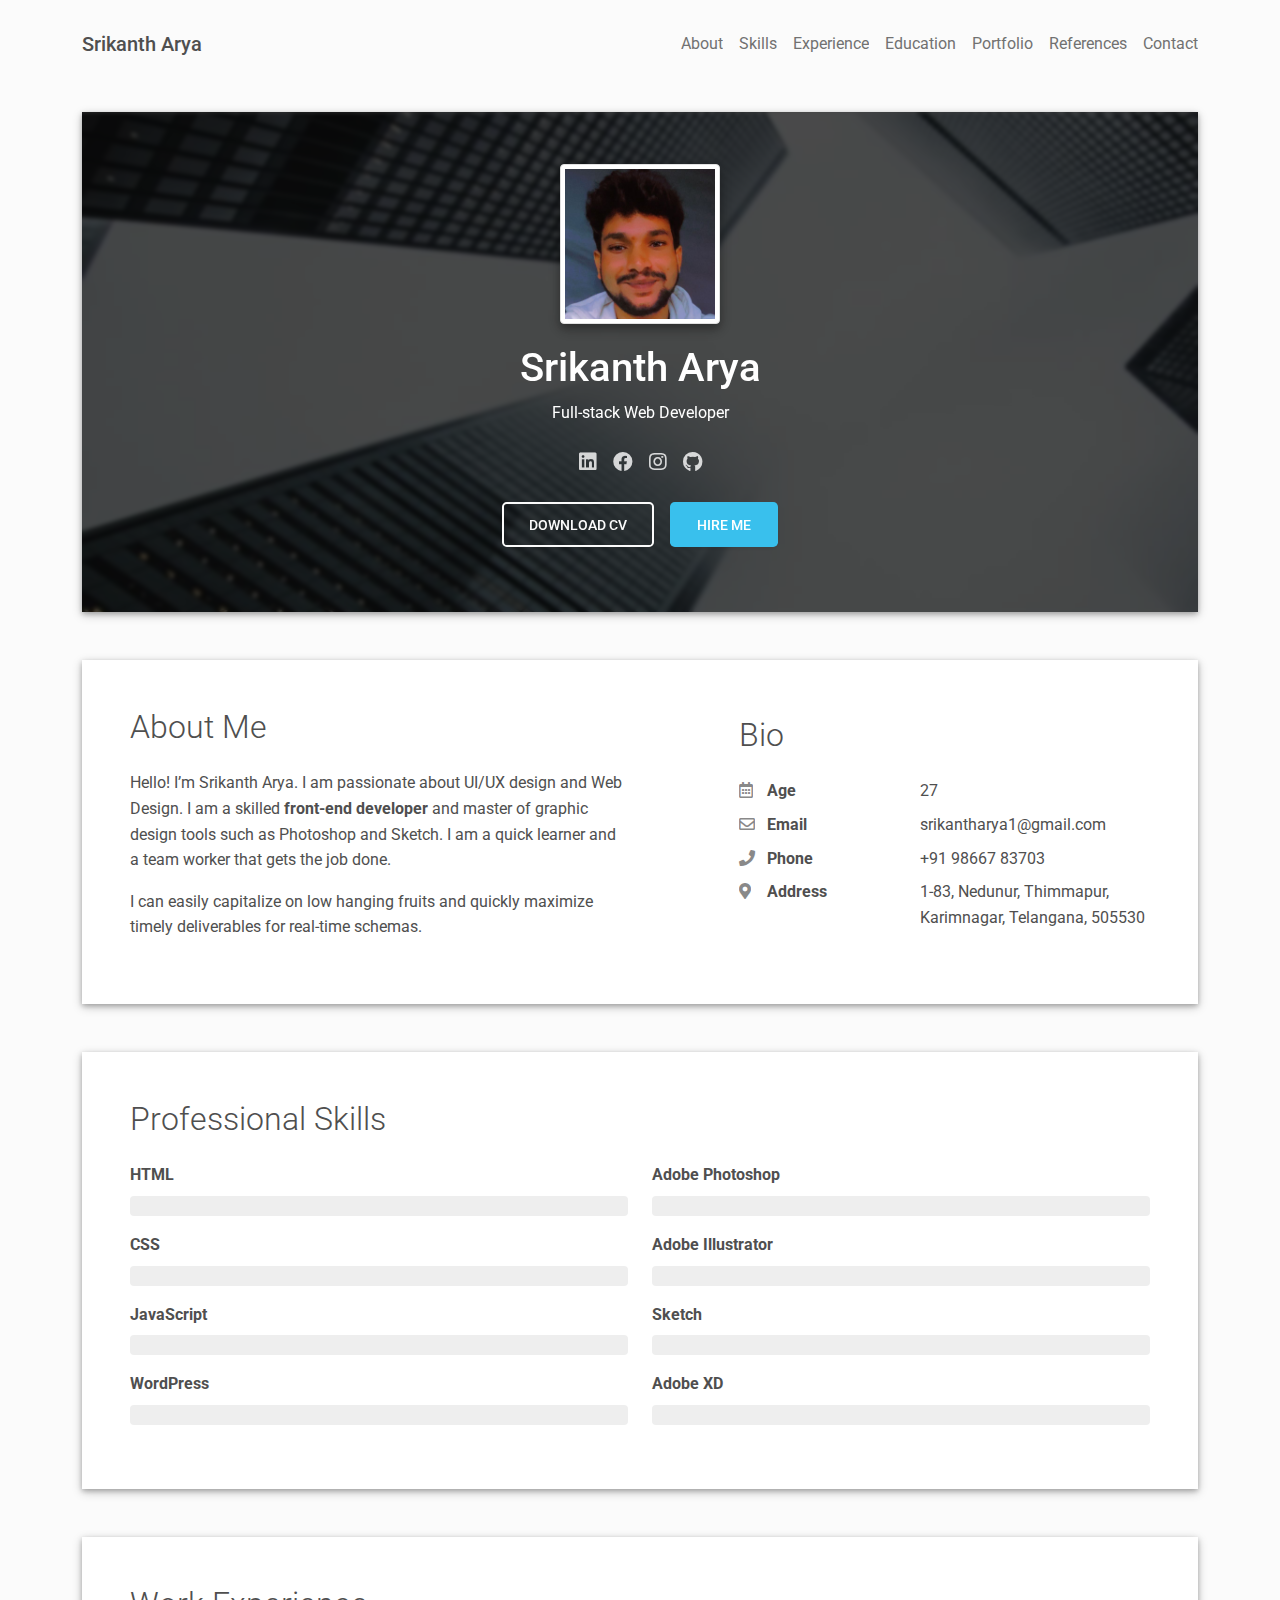
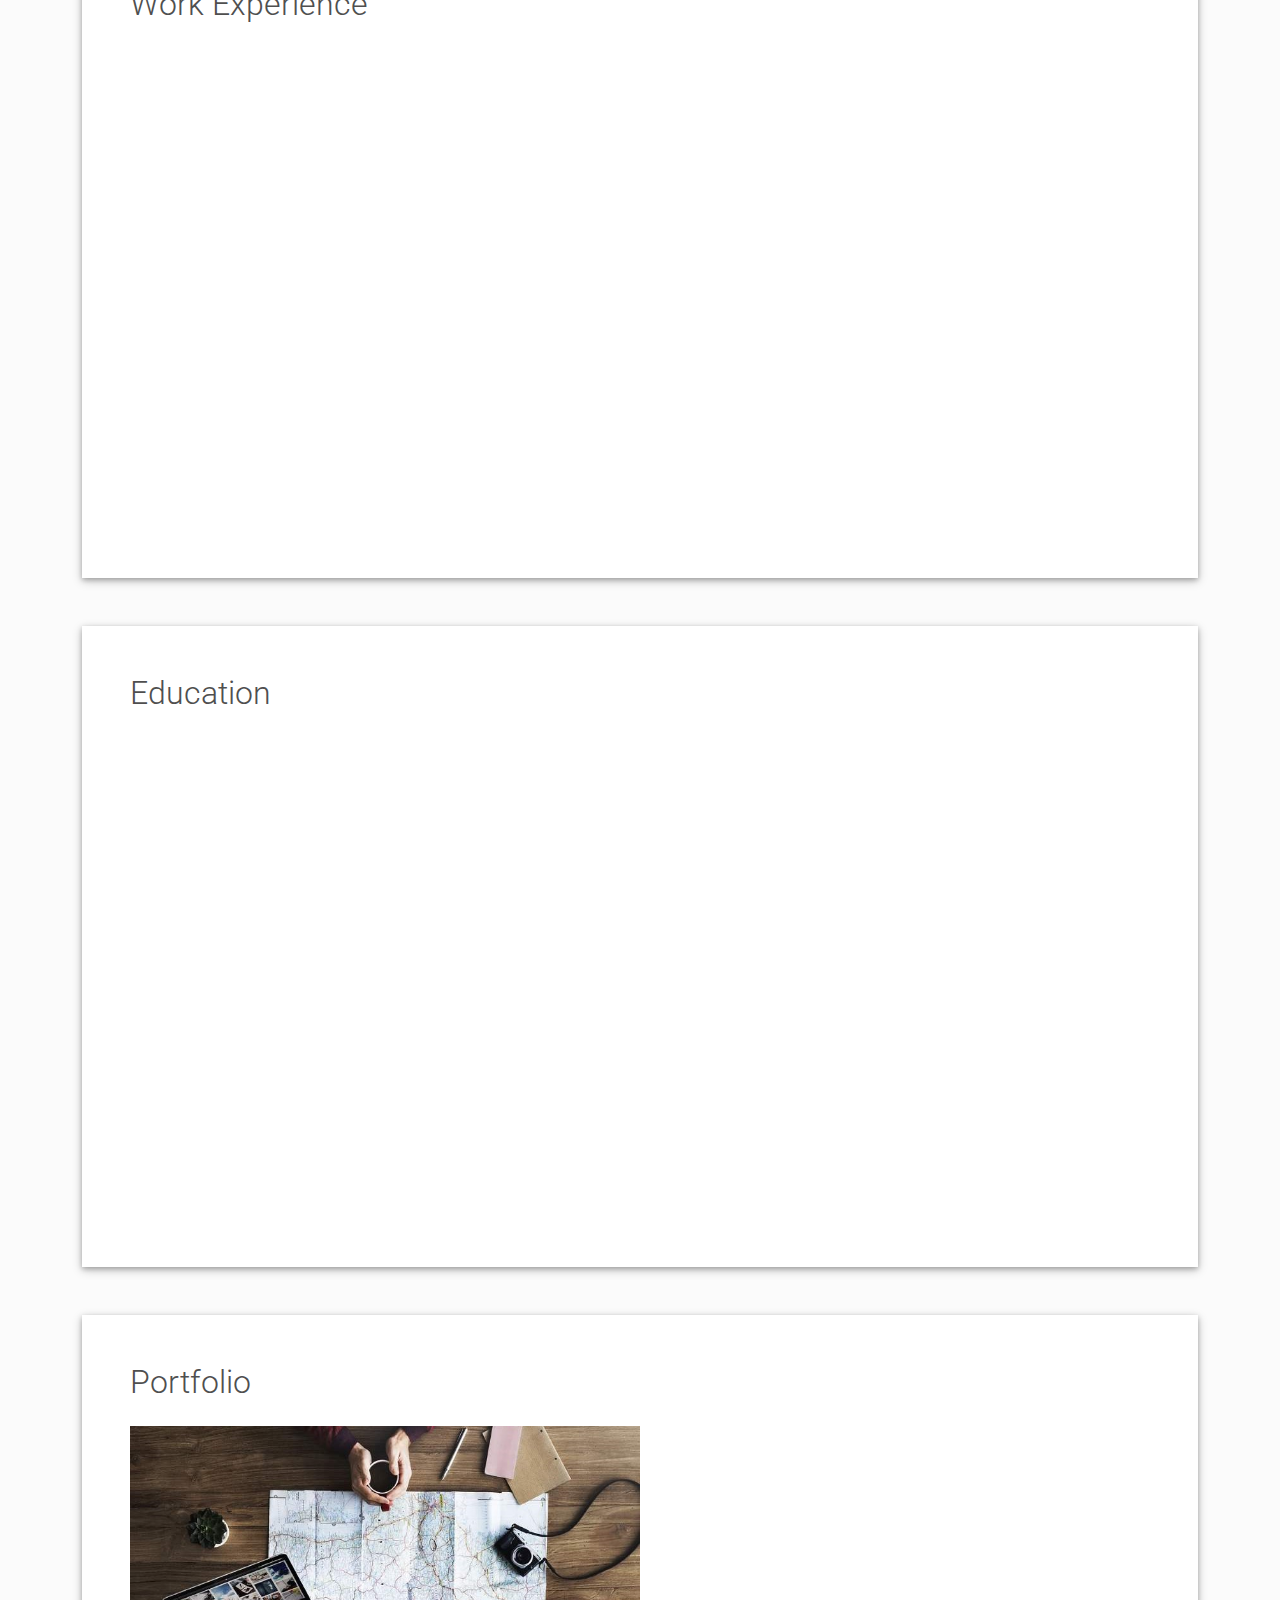
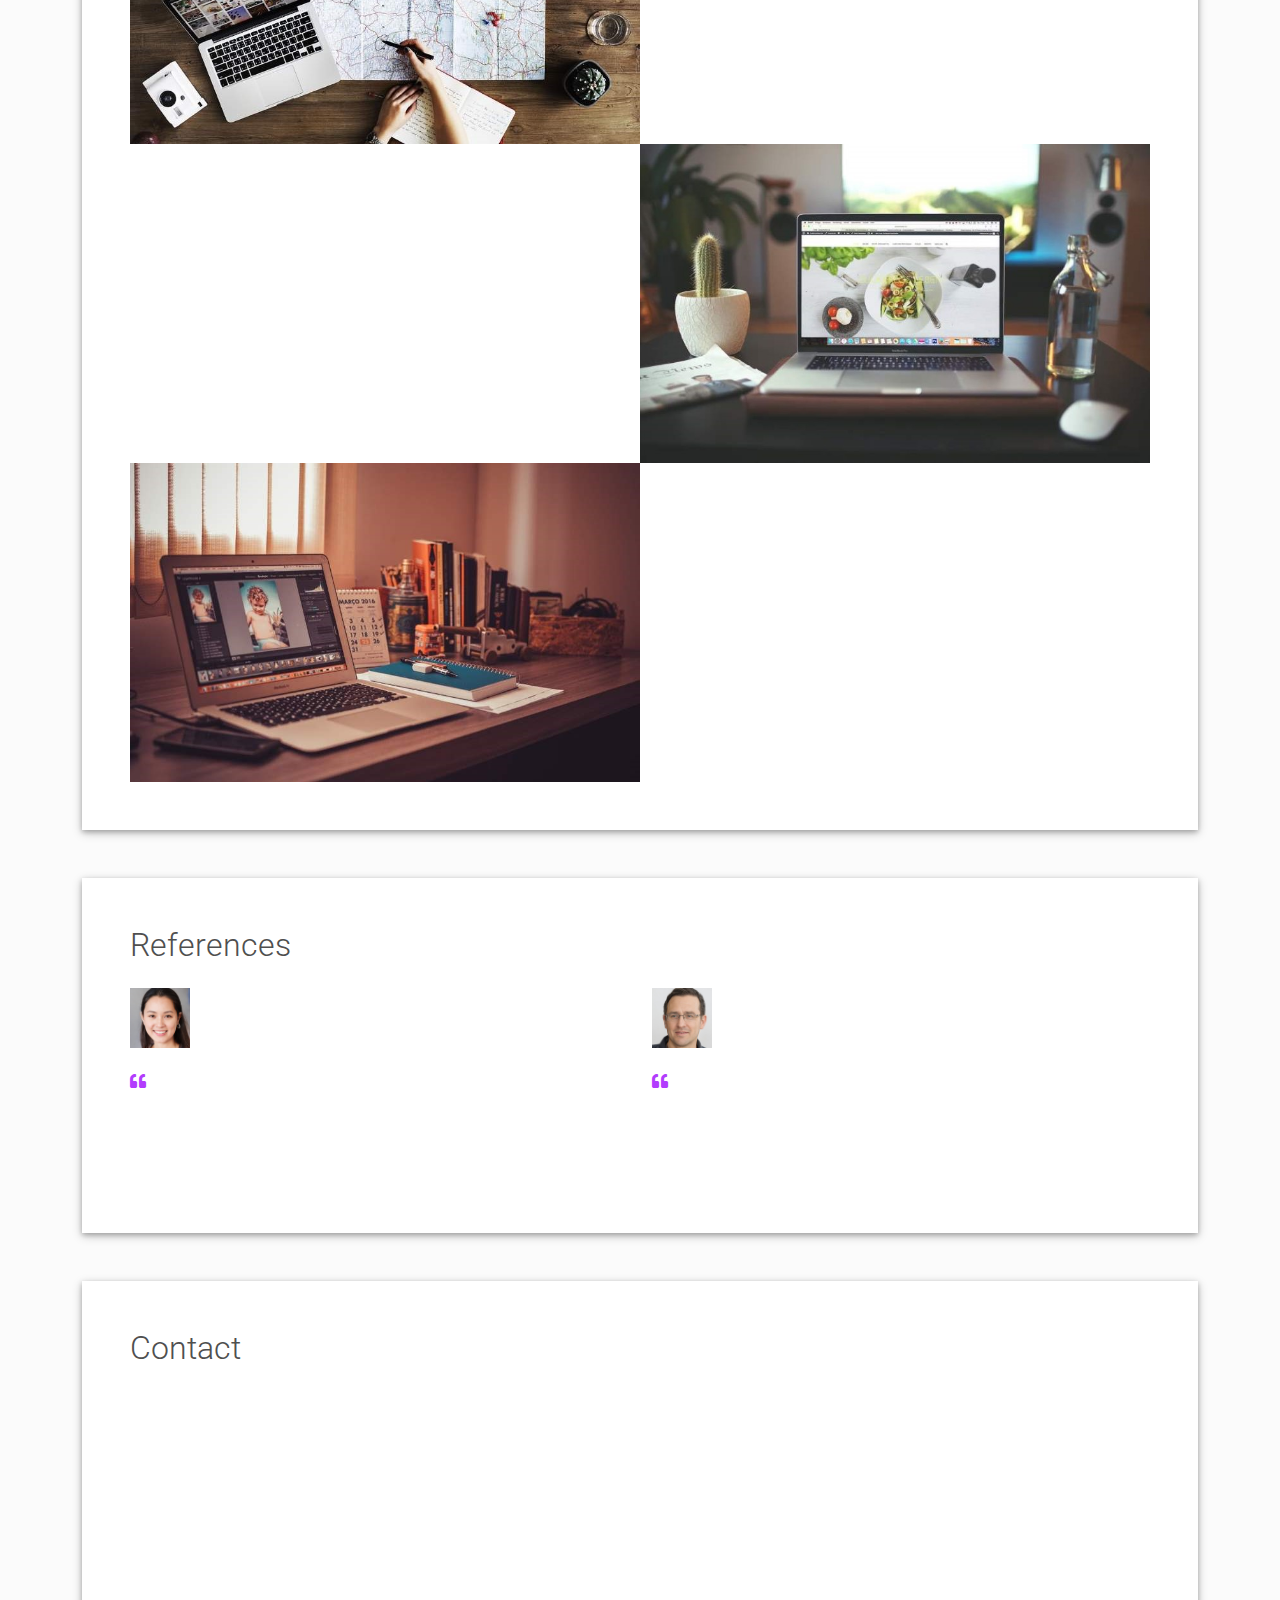
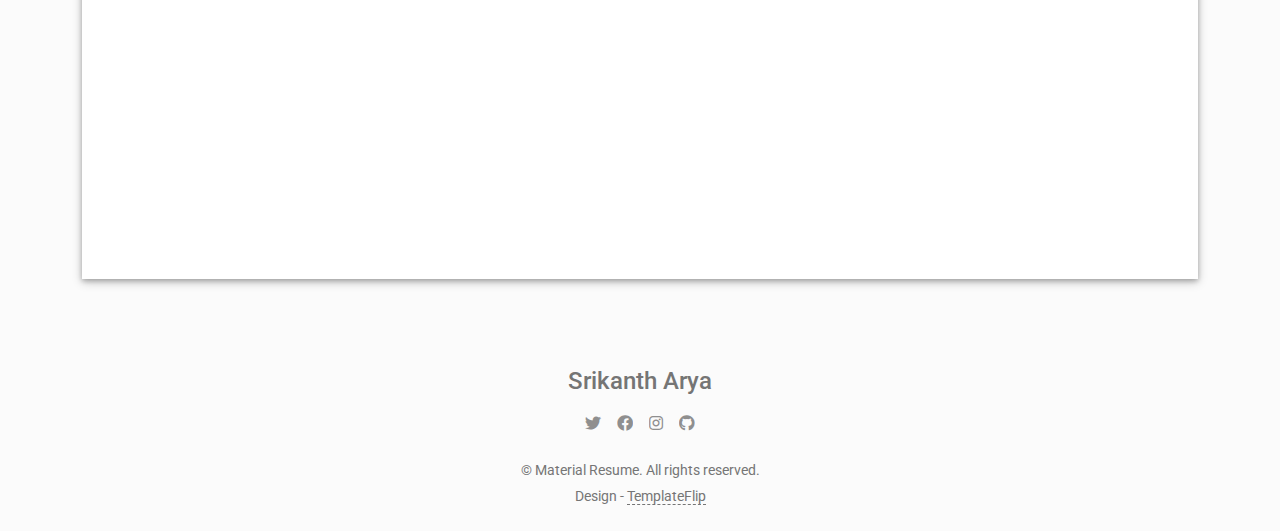
<file: my_resume/index.html>
<!DOCTYPE html>
<html lang="en-US">
  <head>
    <meta charset="UTF-8">
    <meta http-equiv="X-UA-Compatible" content="IE=edge">
    <meta name="viewport" content="width=device-width, initial-scale=1">
    <title>Srikanth Resume</title>
    <link rel="preconnect" href="https://fonts.gstatic.com" crossorigin="crossorigin"/>
    <link rel="preload" as="style" href="https://fonts.googleapis.com/css2?family=Poppins:wght@600&amp;family=Roboto:wght@300;400;500;700&amp;display=swap"/>
    <link rel="stylesheet" href="https://fonts.googleapis.com/css2?family=Poppins:wght@600&amp;family=Roboto:wght@300;400;500;700&amp;display=swap" media="print" onload="this.media='all'"/>
    <noscript>
      <link rel="stylesheet" href="https://fonts.googleapis.com/css2?family=Poppins:wght@600&amp;family=Roboto:wght@300;400;500;700&amp;display=swap"/>
    </noscript>
    <link href="css/font-awesome/css/all.min.css?ver=1.2.1" rel="stylesheet">
    <link href="css/mdb.min.css?ver=1.2.1" rel="stylesheet">
    <link href="css/aos.css?ver=1.2.1" rel="stylesheet">
    <link href="css/main.css?ver=1.2.1" rel="stylesheet">
    <noscript>
      <style type="text/css">
        [data-aos] {
            opacity: 1 !important;
            transform: translate(0) scale(1) !important;
        }
      </style>
    </noscript>
  </head>
  <body class="bg-light" id="top">
    <header class="d-print-none">
      <div class="container text-center text-lg-left">
        <div class="pt-4 clearfix">
          <h1 class="site-title mb-0">Srikanth Arya</h1>
          <div class="site-nav"> 
            <nav role="navigation">
              <ul class="nav justify-content-center">
                <li class="nav-item"><a class="nav-link" href="#about" title="About"><span class="menu-title">About</span></a>
                </li>
                <li class="nav-item"><a class="nav-link" href="#skills" title="Skills"><span class="menu-title">Skills</span></a>
                </li>
                <li class="nav-item"><a class="nav-link" href="#experience" title="Experience"><span class="menu-title">Experience</span></a>
                </li>
                <li class="nav-item"><a class="nav-link" href="#education" title="Education"><span class="menu-title">Education</span></a>
                </li>
                <li class="nav-item"><a class="nav-link" href="#portfolio" title="Portfolio"><span class="menu-title">Portfolio</span></a>
                </li>
                <li class="nav-item"><a class="nav-link" href="#references" title="References"><span class="menu-title">References</span></a>
                </li>
                <li class="nav-item"><a class="nav-link" href="#contact" title="Contact"><span class="menu-title">Contact</span></a>
                </li>
              </ul>
            </nav>
          </div>
        </div>
      </div>
    </header>
    <div class="page-content">
      <div class="container">
<div class="resume-container">
  <div class="shadow-1-strong bg-white my-5" id="intro">
    <div class="bg-info text-white">
      <div class="cover bg-image"><img src="images/header-background.jpg"/>
        <div class="mask" style="background-color: rgba(0, 0, 0, 0.7);backdrop-filter: blur(2px);">
          <div class="text-center p-5">
            <div class="avatar p-1"><img class="img-thumbnail shadow-2-strong" src="images/Srikanth.jpg" width="160" height="160"/></div>
            <div class="header-bio mt-3">
              <div data-aos="zoom-in" data-aos-delay="0">
                <h2 class="h1">Srikanth Arya</h2>
                <p>Full-stack Web Developer</p>
              </div>
              <div class="header-social mb-3 d-print-none" data-aos="zoom-in" data-aos-delay="200">
                <nav role="navigation">
                  <ul class="nav justify-content-center">
                    <li class="nav-item"><a class="nav-link" href="https://www.linkedin.com/in/srikanth-arya-061bb0226" title="Twitter"><i class="fab fa-linkedin"></i><span class="menu-title sr-only">Linked-In</span></a>
                    </li>
                    <li class="nav-item"><a class="nav-link" href="https://www.facebook.com/srikanth.arya.18" title="Facebook"><i class="fab fa-facebook"></i><span class="menu-title sr-only">Facebook</span></a>
                    </li>
                    <li class="nav-item"><a class="nav-link" href="https://instagram.com/srikantharya204?igshid=YmMyMTA2M2Y=" title="Instagram"><i class="fab fa-instagram"></i><span class="menu-title sr-only">Instagram</span></a>
                    </li>
                    <li class="nav-item"><a class="nav-link" href="https://github.com/aryasrikanth73" title="Github"><i class="fab fa-github"></i><span class="menu-title sr-only">Github</span></a>
                    </li>
                  </ul>
                </nav>
              </div>
              <div class="d-print-none"><a class="btn btn-outline-light btn-lg shadow-sm mt-1 me-3" href="material-resume.pdf" data-aos="fade-right" data-aos-delay="700">Download CV</a><a class="btn btn-info btn-lg shadow-sm mt-1" href="#contact" data-aos="fade-left" data-aos-delay="700">Hire Me</a></div>
            </div>
          </div>
        </div>
      </div>
    </div>
  </div>
  <div class="shadow-1-strong bg-white my-5 p-5" id="about">
    <div class="about-section">
      <div class="row">
        <div class="col-md-6">
          <h2 class="h2 fw-light mb-4">About Me</h2>
          <p>Hello! I’m Srikanth Arya. I am passionate about UI/UX design and Web Design. I am a skilled <strong>front-end developer</strong> and master of graphic design tools such as Photoshop and Sketch. I am a quick learner and a team worker that gets the job done.</p>
          <p>I can easily capitalize on low hanging fruits and quickly maximize timely deliverables for real-time schemas.</p>
        </div>
        <div class="col-md-5 offset-lg-1">
          <div class="row mt-2">
            <h2 class="h2 fw-light mb-4">Bio</h2>
            <div class="col-sm-5">
              <div class="pb-2 fw-bolder"><i class="far fa-calendar-alt pe-2 text-muted" style="width:24px;opacity:0.85;"></i> Age</div>
            </div>
            <div class="col-sm-7">
              <div class="pb-2">27</div>
            </div>
            <div class="col-sm-5">
              <div class="pb-2 fw-bolder"><i class="far fa-envelope pe-2 text-muted" style="width:24px;opacity:0.85;"></i> Email</div>
            </div>
            <div class="col-sm-7">
              <div class="pb-2">srikantharya1@gmail.com</div>
            </div>
            
            <div class="col-sm-5">
              <div class="pb-2 fw-bolder"><i class="fas fa-phone pe-2 text-muted" style="width:24px;opacity:0.85;"></i> Phone</div>
            </div>
            <div class="col-sm-7">
              <div class="pb-2">+91 98667 83703</div>
            </div>
            <div class="col-sm-5">
              <div class="pb-2 fw-bolder"><i class="fas fa-map-marker-alt pe-2 text-muted" style="width:24px;opacity:0.85;"></i> Address</div>
            </div>
            <div class="col-sm-7">
              <div class="pb-2">1-83, Nedunur, Thimmapur, Karimnagar, Telangana, 505530</div>
            </div>
          </div>
        </div>
      </div>
    </div>
  </div>
  <div class="shadow-1-strong bg-white my-5 p-5" id="skills">
    <div class="skills-section">
      <h2 class="h2 fw-light mb-4">Professional Skills</h2>
      <div class="row">
        <div class="col-md-6">
          <div class="mb-3"><span class="fw-bolder">HTML</span>
            <div class="progress my-2 rounded" style="height: 20px">
              <div class="progress-bar bg-info" role="progressbar" data-aos="zoom-in-right" data-aos-delay="100" data-aos-anchor=".skills-section" style="width: 95%;" aria-valuenow="95" aria-valuemin="0" aria-valuemax="100">Master</div>
            </div>
          </div>
          <div class="mb-3"><span class="fw-bolder">CSS</span>
            <div class="progress my-2 rounded" style="height: 20px">
              <div class="progress-bar bg-info" role="progressbar" data-aos="zoom-in-right" data-aos-delay="200" data-aos-anchor=".skills-section" style="width: 85%" aria-valuenow="85" aria-valuemin="0" aria-valuemax="100">Expert</div>
            </div>
          </div>
          <div class="mb-3"><span class="fw-bolder">JavaScript</span>
            <div class="progress my-2 rounded" style="height: 20px">
              <div class="progress-bar bg-info" role="progressbar" data-aos="zoom-in-right" data-aos-delay="300" data-aos-anchor=".skills-section" style="width: 75%" aria-valuenow="75" aria-valuemin="0" aria-valuemax="100">Advance</div>
            </div>
          </div>
          <div class="mb-3"><span class="fw-bolder">WordPress</span>
            <div class="progress my-2 rounded" style="height: 20px">
              <div class="progress-bar bg-info" role="progressbar" data-aos="zoom-in-right" data-aos-delay="300" data-aos-anchor=".skills-section" style="width: 75%" aria-valuenow="75" aria-valuemin="0" aria-valuemax="100">Advance</div>
            </div>
          </div>
        </div>
        <div class="col-md-6">
          <div class="mb-3"><span class="fw-bolder">Adobe Photoshop</span>
            <div class="progress my-2 rounded" style="height: 20px">
              <div class="progress-bar bg-secondary" role="progressbar" data-aos="zoom-in-right" data-aos-delay="400" data-aos-anchor=".skills-section" style="width: 95%" aria-valuenow="95" aria-valuemin="0" aria-valuemax="100">Master</div>
            </div>
          </div>
          <div class="mb-3"><span class="fw-bolder">Adobe Illustrator</span>
            <div class="progress my-2 rounded" style="height: 20px">
              <div class="progress-bar bg-secondary" role="progressbar" data-aos="zoom-in-right" data-aos-delay="400" data-aos-anchor=".skills-section" style="width: 90%" aria-valuenow="90" aria-valuemin="0" aria-valuemax="100">Expert</div>
            </div>
          </div>
          <div class="mb-3"><span class="fw-bolder">Sketch</span>
            <div class="progress my-2 rounded" style="height: 20px">
              <div class="progress-bar bg-secondary" role="progressbar" data-aos="zoom-in-right" data-aos-delay="500" data-aos-anchor=".skills-section" style="width: 85%" aria-valuenow="85" aria-valuemin="0" aria-valuemax="100">Expert</div>
            </div>
          </div>
          <div class="mb-3"><span class="fw-bolder">Adobe XD</span>
            <div class="progress my-2 rounded" style="height: 20px">
              <div class="progress-bar bg-secondary" role="progressbar" data-aos="zoom-in-right" data-aos-delay="600" data-aos-anchor=".skills-section" style="width: 75%" aria-valuenow="75" aria-valuemin="0" aria-valuemax="100">Beginner</div>
            </div>
          </div>
        </div>
      </div>
    </div>
  </div>
  <div class="shadow-1-strong bg-white my-5 p-5" id="experience">
    <div class="work-experience-section">
      <h2 class="h2 fw-light mb-4">Work Experience</h2>
      <div class="timeline">
        <div class="timeline-card timeline-card-info" data-aos="fade-in" data-aos-delay="0">
          <div class="timeline-head px-4 pt-3">
            <div class="h5">Frontend Developer <span class="text-muted h6">at Creative Agency</span></div>
          </div>
          <div class="timeline-body px-4 pb-4">
            <div class="text-muted text-small mb-3">May, 2015 - Present</div>
            <div>Leverage agile frameworks to provide a robust synopsis for high level overviews. Iterative approaches to corporate strategy foster collaborative thinking to further the overall value proposition.</div>
          </div>
        </div>
        <div class="timeline-card timeline-card-info" data-aos="fade-in" data-aos-delay="200">
          <div class="timeline-head px-4 pt-3">
            <div class="h5">Graphic Designer <span class="text-muted h6">at Design Studio</span></div>
          </div>
          <div class="timeline-body px-4 pb-4">
            <div class="text-muted text-small mb-3">June, 2013 - May, 2015</div>
            <div>Override the digital divide with additional clickthroughs from DevOps. Nanotechnology immersion along the information highway will close the loop on focusing solely on the bottom line.</div>
          </div>
        </div>
        <div class="timeline-card timeline-card-info" data-aos="fade-in" data-aos-delay="400">
          <div class="timeline-head px-4 pt-3">
            <div class="h5">Junior Web Developer <span class="text-muted h6">at Indie Studio</span></div>
          </div>
          <div class="timeline-body px-4 pb-4">
            <div class="text-muted text-small mb-3">Jan, 2011 - May, 2013</div>
            <div>User generated content in real-time will have multiple touchpoints for offshoring. Organically grow the holistic world view of disruptive innovation via workplace diversity and empowerment.</div>
          </div>
        </div>
      </div>
    </div>
  </div>
  <div class="shadow-1-strong bg-white my-5 p-5" id="education">
    <div class="education-section">
      <h2 class="h2 fw-light mb-4">Education</h2>
      <div class="timeline">
        <div class="timeline-card timeline-card-success" data-aos="fade-in" data-aos-delay="0">
          <div class="timeline-head px-4 pt-3">
            <div class="h5">Masters in Information Technology <span class="text-muted h6">from International University</span>          </div>
          </div>
          <div class="timeline-body px-4 pb-4">
            <div class="text-muted text-small mb-3">2011 - 2013</div>
            <div>Leverage agile frameworks to provide a robust synopsis for high level overviews. Iterative approaches to corporate strategy foster collaborative thinking to further the overall value proposition.</div>
          </div>
        </div>
        <div class="timeline-card timeline-card-success" data-aos="fade-in" data-aos-delay="200">
          <div class="timeline-head px-4 pt-3">
            <div class="h5">Bachelor of Computer Science <span class="text-muted h6">from Regional College</span>          </div>
          </div>
          <div class="timeline-body px-4 pb-4">
            <div class="text-muted text-small mb-3">2007 - 2011</div>
            <div>Override the digital divide with additional clickthroughs from DevOps. Nanotechnology immersion along the information highway will close the loop on focusing solely on the bottom line.</div>
          </div>
        </div>
        <div class="timeline-card timeline-card-success" data-aos="fade-in" data-aos-delay="400">
          <div class="timeline-head px-4 pt-3">
            <div class="h5">Science and Mathematics <span class="text-muted h6">from Mt. High Scool</span>          </div>
          </div>
          <div class="timeline-body px-4 pb-4">
            <div class="text-muted text-small mb-3">1995 - 2007</div>
            <div>User generated content in real-time will have multiple touchpoints for offshoring. Organically grow the holistic world view of disruptive innovation via workplace diversity and empowerment.</div>
          </div>
        </div>
      </div>
    </div>
  </div>
  <div class="shadow-1-strong bg-white my-5 p-5 d-print-none" id="portfolio">
    <div class="portfolio-section">
      <h2 class="h2 fw-light mb-4">Portfolio</h2>
      <div class="row g-0">
        <div class="col-md-6"><a href="https://dribbble.com/" target="_blank"><img class="img-fluid" src="images/project-1.jpg" width="800" height="500"/></a></div>
        <div class="col-md-6 d-flex align-items-center" data-aos="fade-left" data-aos-delay="100">
          <div class="m-4 mt-md-2">
            <p class="text-teal text-small">Frontend / HTML / CSS / JavaScript</p>
            <h3>Photo Agency Website</h3>
            <p class="text-muted">Built highly performant website front end for a Photography agency. Delivered codebase in HTML, CSS and modern JavaScript.</p>
          </div>
        </div>
      </div>
      <div class="row g-0 portfolio-reverse">
        <div class="col-md-6 d-flex align-items-center" data-aos="fade-right" data-aos-delay="100">
          <div class="m-4 mt-md-2 text-end">
            <p class="text-teal text-small">Graphic Design / Photoshop / Sketch</p>
            <h3>Restaurant Website Design</h3>
            <p class="text-muted">Web design for popular resturant chain involving complex layouts done in both Photoshop and Sketch. Collaborated with back-end and front-end team for finished product.</p>
          </div>
        </div>
        <div class="col-md-6"><a href="https://www.behance.net/" target="_blank"><img class="img-fluid" src="images/project-2.jpg" width="800" height="500"/></a></div>
      </div>
      <div class="row g-0">
        <div class="col-md-6"><a href="https://dribbble.com/" target="_blank"><img class="img-fluid" src="images/project-3.jpg" width="800" height="500"/></a></div>
        <div class="col-md-6 d-flex align-items-center" data-aos="fade-left" data-aos-delay="100">
          <div class="m-4 mt-md-2">
            <p class="text-teal text-small">Frontend / HTML / CSS / JavaScript</p>
            <h3>E-Commerce Website</h3>
            <p class="text-muted">Built highly performant website for an E-commerce Portal. Worked with back-end team to timely deliver codebase in HTML, CSS and modern JavaScript.</p>
          </div>
        </div>
      </div>
    </div>
  </div>
  <div class="shadow-1-strong bg-white my-5 p-5" id="references">
    <div class="reference-section">
      <h2 class="h2 fw-light mb-4">References</h2>
      <div class="row"> 
        <div class="col-md-6">
          <div class="d-flex mb-2">
            <div class="avatar"><img src="images/reference-image-1.jpg" width="60" height="60"/></div>
            <div class="header-bio m-3 mb-0">
              <h3 class="h6 mb-1" data-aos="fade-left" data-aos-delay="0">Aiyana</h3>
              <p class="text-muted text-small" data-aos="fade-left" data-aos-delay="100">CEO / Web Design Company</p>
            </div>
          </div>
          <div class="d-flex"><i class="text-secondary fas fa-quote-left"></i>
            <p class="lead mx-2" data-aos="fade-left" data-aos-delay="100">Walter displays exemplary professionalism and is able to take on challenges. He learns quickly and is an asset to any team.</p>
          </div>
        </div>
        <div class="col-md-6">
          <div class="d-flex mb-2">
            <div class="avatar"><img src="images/reference-image-2.jpg" width="60" height="60"/></div>
            <div class="header-bio m-3 mb-0">
              <h3 class="h6 mb-1" data-aos="fade-left" data-aos-delay="0">Alexander</h3>
              <p class="text-muted text-small" data-aos="fade-left" data-aos-delay="100">Front-end Developer / Web Design Company</p>
            </div>
          </div>
          <div class="d-flex"><i class="text-secondary fas fa-quote-left"></i>
            <p class="lead mx-2" data-aos="fade-left" data-aos-delay="100">Walter is a great co-worker and problem solver. He is quick to extend his helping hand and makes a good team player.</p>
          </div>
        </div>
      </div>
    </div>
  </div>
  <div class="shadow-1-strong bg-white my-5 p-5" id="contact">
    <div class="contant-section">
      <h2 class="h2 fw-light text mb-4">Contact</h2>
      <div class="row mb-4">
        <div class="col-md-5" data-aos="fade-left" data-aos-delay="200">
          <div class="mt-1">
            <div class="h6"><i class="fas fa-phone pe-2 text-muted" style="width:24px;opacity:0.85;"></i> +0718-111-0011</div>
            <div class="h6"><i class="far fa-envelope pe-2 text-muted" style="width:24px;opacity:0.85;"></i> walter@company.com</div>
          </div>
          <div class="mt-5 d-print-none"><form action="https://formspree.io/your@email.com"
    method="POST">
  <div class="form-outline mb-4">
    <input type="text" id="name" class="form-control" required/>
    <label class="form-label" for="name">Name</label>
  </div>
  <div class="form-outline mb-4">
    <input type="email" id="email" class="form-control" required/>
    <label class="form-label" for="email">Email address</label>
  </div>
  <div class="form-outline mb-4">
    <textarea class="form-control" style="resize: none;" id="message" rows="4" required></textarea>
    <label class="form-label" for="message">Message</label>
  </div>
  <button class="btn btn-info btn-block mb-4" type="submit">Send</button>
</form>
          </div>
        </div>
        <div class="col-md-7 d-print-none" data-aos="zoom-in" data-aos-delay="100"><iframe src="https://www.google.com/maps/embed?pb=!1m18!1m12!1m3!1d496.9774799129763!2d-73.98032087190995!3d40.765927126473905!2m3!1f0!2f0!3f0!3m2!1i1024!2i768!4f13.1!3m3!1m2!1s0x89c258f9cfcb250d%3A0xdb570ddcb766e3a8!2sNew%20York%20City%20Center!5e0!3m2!1sen!2sin!4v1614183731149!5m2!1sen!2sin" width="500" height="400" style="border:0;width:100%;" allowfullscreen="" loading="lazy"></iframe></div>
      </div>
    </div>
  </div>
</div></div>
    </div>
    <footer class="pt-4 pb-4 text-muted text-center d-print-none">
      <div class="container">
        <div class="my-3">
          <div class="h4">Srikanth Arya</div>
          <div class="footer-nav">
            <nav role="navigation">
              <ul class="nav justify-content-center">
                <li class="nav-item"><a class="nav-link" href="https://twitter.com/templateflip" title="Twitter"><i class="fab fa-twitter"></i><span class="menu-title sr-only">Twitter</span></a>
                </li>
                <li class="nav-item"><a class="nav-link" href="https://www.facebook.com/templateflip" title="Facebook"><i class="fab fa-facebook"></i><span class="menu-title sr-only">Facebook</span></a>
                </li>
                <li class="nav-item"><a class="nav-link" href="https://www.instagram.com/templateflip" title="Instagram"><i class="fab fa-instagram"></i><span class="menu-title sr-only">Instagram</span></a>
                </li>
                <li class="nav-item"><a class="nav-link" href="https://github.com/templateflip" title="Github"><i class="fab fa-github"></i><span class="menu-title sr-only">Github</span></a>
                </li>
              </ul>
            </nav>
          </div>
        </div>
        <div class="text-small">
          <div class="mb-1">&copy; Material Resume. All rights reserved.</div>
          <div>Design - <a href="https://templateflip.com/" target="_blank">TemplateFlip</a></div>
        </div>
      </div>
    </footer>
    <script src="scripts/mdb.min.js?ver=1.2.1"></script>
    <script src="scripts/aos.js?ver=1.2.1"></script>
    <script src="scripts/main.js?ver=1.2.1"></script>
  </body>
</html>
</file>
<file: my_resume/css/main.css>
/* Timeline custom component */
.timeline-card {
  position: relative;
  margin-left: 16px; }

.timeline-card:before {
  content: '';
  display: inline-block;
  position: absolute;
  background-color: #fff;
  border-radius: 100%;
  width: 24px;
  height: 24px;
  top: 16px;
  left: -12px;
  border: 5px solid;
  z-index: 2; }

.timeline-body {
  border-left: 2px solid #E6E9ED; }

.timeline-card-primary:before {
  border-color: var(--bs-primary); }

.timeline-card-info:before {
  border-color: var(--bs-info); }

.timeline-card-secondary:before {
  border-color: var(--bs-secondary); }

.timeline-card-success:before {
  border-color: var(--bs-teal); }

html {
  scroll-behavior: smooth; }

html, body {
  overflow-x: hidden; }

.container {
  max-width: 1140px; }

.site-title {
  font-size: 1.25rem;
  line-height: 2.5rem; }

.nav-link {
  padding: 0;
  font-size: 1rem;
  line-height: 2.5rem;
  color: inherit;
  opacity: 0.8; }

.header-social .nav-link {
  font-size: 1.25rem; }

.nav-link:hover,
.nav-link:focus {
  color: inherit;
  opacity: 1; }

.nav-item + .nav-item {
  margin-left: 1rem; }

.cover {
  height: 500px; }

.cover > img {
  -o-object-fit: cover;
     object-fit: cover;
  width: auto; }

.progress-bar {
  text-transform: uppercase;
  font-size: 10px;
  letter-spacing: 1px; }

.text-small {
  font-size: 0.85rem; }

.text-teal {
  color: var(--bs-teal); }

footer a:not(.nav-link) {
  color: inherit;
  border-bottom: 1px dashed;
  text-decoration: none;
  cursor: pointer; }

@media (min-width: 48em) {
  .site-title {
    float: left; }
  .site-nav {
    float: right; } }

@media (max-width: 767px) {
  /* disable animations on mobile */
  [data-aos] {
    opacity: 1 !important;
    transform: translate(0) scale(1) !important; }
  .p-5 {
    padding: 2.5rem 2rem !important; }
  .portfolio-section .m-5 {
    margin: 2rem 0 1rem !important; }
  .portfolio-reverse {
    flex-direction: column-reverse; }
  .portfolio-reverse .text-end {
    text-align: start !important; } }

@media print {
  [data-aos] {
    opacity: 1 !important;
    transform: translate(0) scale(1) !important; }
  body.bg-light {
    background-color: #fff !important; }
  .container {
    width: auto;
    max-width: 100%;
    padding: 0; }
  .cover {
    height: 360px;
    margin-bottom: 1.5rem; }
  .cover > img {
    display: none; }
  .shadow-1-strong {
    box-shadow: none !important; }
  .resume-container > .my-5 {
    margin: 0 !important; }
  .my-5.p-5 {
    padding: 1.5rem 0 !important; }
  .about-section {
    padding: 0 !important; }
  .skills-section,
  .work-experience-section,
  .education-section,
  .portfolio-section,
  .reference-section,
  .contact-section {
    padding: 0 !important; }
  .page-break {
    padding-top: 5rem;
    page-break-before: always; } }
</file>
